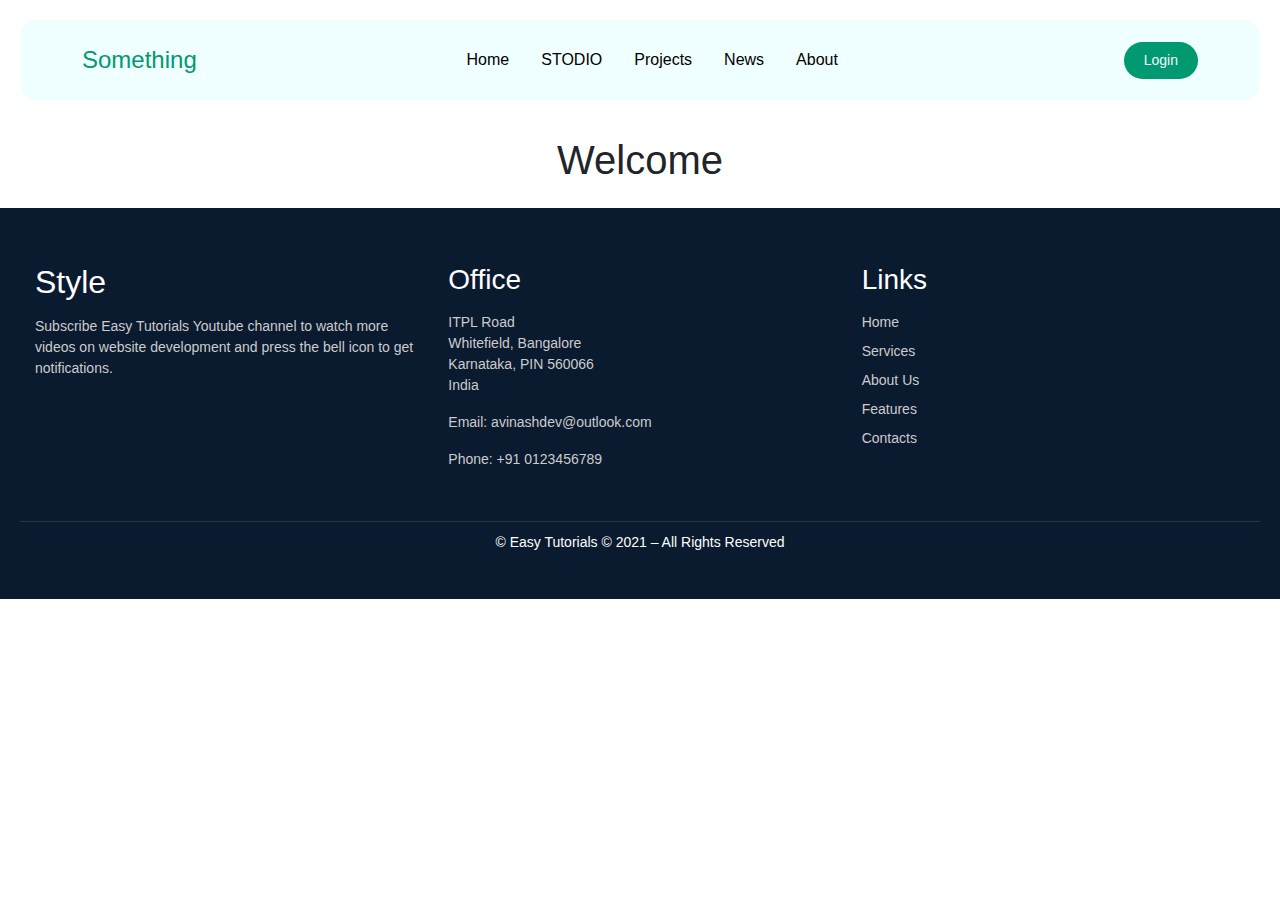
<file: index.html>
<!DOCTYPE html>
<html lang="en">

<head>
  <meta charset="UTF-8" />
  <meta name="viewport" content="width=device-width, initial-scale=1.0" />
  <title>index</title>

  <!-- Bootstrap CSS -->
  <link href="https://cdn.jsdelivr.net/npm/bootstrap@5.3.3/dist/css/bootstrap.min.css" rel="stylesheet" />
  
  <!-- Custom CSS -->
  <link rel="stylesheet" href="final.css" />

  <!-- Font Awesome (optional, but corrected) -->
  <link rel="stylesheet" href="https://cdnjs.cloudflare.com/ajax/libs/font-awesome/6.7.2/css/all.min.css" />


  <style>
     * {
      box-sizing: border-box;
      margin: 0;
      padding: 0;
    }

    html, body {
      height: 100%;
      font-family: Arial, sans-serif;
      display: flex;
      flex-direction: column;
    }

    .content-wrapper {
      flex: 1; /* Pushes the footer down */
      padding: 20px;
      background: #f0f0f0;
    }

    footer {
      background: #0a1a2f;
      color: #fff;
      padding: 40px 20px 20px;
    }

    .footer-container {
      display: flex;
      flex-wrap: wrap;
      justify-content: space-between;
    }

    .footer-section {
      flex: 1 1 220px;
      margin: 15px;
    }

    .footer-section h2, .footer-section h3 {
      margin-bottom: 15px;
    }

    .footer-section p, .footer-section a {
      color: #ccc;
      font-size: 14px;
      line-height: 1.5;
    }

    .footer-section ul {
      list-style: none;
      padding: 0;
    }

    .footer-section ul li a {
      text-decoration: none;
      display: block;
      margin-bottom: 8px;
    }

    .footer-section ul li a:hover {
      color: #fff;
    }

    .footer-section input[type="email"] {
      padding: 8px;
      width: 70%;
      border: none;
      border-radius: 3px;
      margin-top: 10px;
    }

    .footer-section button {
      padding: 8px 12px;
      background: #fff;
      color: #0a1a2f;
      border: none;
      cursor: pointer;
      margin-left: 5px;
    }

    .socials a {
      margin-right: 10px;
      text-decoration: none;
      color: #ccc;
      font-size: 18px;
    }

    .footer-bottom {
      text-align: center;
      padding: 10px 0;
      border-top: 1px solid #333;
      margin-top: 20px;
      font-size: 14px;
    }

    @media (max-width: 768px) {
      .footer-container {
        flex-direction: column;
        align-items: center;
      }

      .footer-section {
        text-align: center;
      }

      .footer-section input[type="email"],
      .footer-section button {
        width: 100%;
        margin-top: 10px;
      }

      .footer-section button {
        margin-left: 0;
      }
    }
  </style>
</head>

<body>

  <!-- Welcome message -->
  

  <!-- Navigation Bar -->
  <nav class="navbar navbar-expand-lg">
    <div class="container">
      <a class="navbar-brand me-auto" href="#">Something</a>

      <div class="offcanvas offcanvas-end" tabindex="-1" id="offcanvasNavbar" aria-labelledby="offcanvasNavbarLabel">
        <div class="offcanvas-header">
          <h5 class="offcanvas-title" id="offcanvasNavbarLabel">Menu</h5>
          <button type="button" class="btn-close" data-bs-dismiss="offcanvas" aria-label="Close"></button>
        </div>
        <div class="offcanvas-body">
          <ul class="navbar-nav justify-content-center flex-grow-1 pe-3">
            <li class="nav-item"><a class="nav-link mx-lg-2 active" href="about.html">Home</a></li>
            <li class="nav-item"><a class="nav-link mx-lg-2" href="STODIO.html">STODIO</a></li>
            <li class="nav-item"><a class="nav-link mx-lg-2" href="projects.html">Projects</a></li>
            <li class="nav-item"><a class="nav-link mx-lg-2" href="news.html">News</a></li>
            <li class="nav-item"><a class="nav-link mx-lg-2" href="about.html">About</a></li>
          </ul>
        </div>
      </div>
     

      <a href="login.html" class="login-button">Login</a>
      <button class="navbar-toggler pe-0" type="button" data-bs-toggle="offcanvas" data-bs-target="#offcanvasNavbar">
        <span class="navbar-toggler-icon"></span>
      </button>
    </div>
  </nav>
  <div class="top-message text-center py-3 animate-welcome">
  <h1>Welcome</h1>
</div>


  <!-- Main content can go here -->

  <!-- Footer -->
   <footer>
    <div class="footer-container">
      <div class="footer-section about">
        <h2>Style</h2>
        <p>Subscribe Easy Tutorials Youtube channel to watch more videos on website development and press the bell icon to get notifications.</p>
      </div>
      <div class="footer-section office">
        <h3>Office</h3>
        <p>ITPL Road<br>Whitefield, Bangalore<br>Karnataka, PIN 560066<br>India</p>
        <p>Email: avinashdev@outlook.com</p>
        <p>Phone: +91 0123456789</p>
      </div>
      <div class="footer-section links">
        <h3>Links</h3>
        <ul>
          <li><a href="#">Home</a></li>
          <li><a href="#">Services</a></li>
          <li><a href="#">About Us</a></li>
          <li><a href="#">Features</a></li>
          <li><a href="#">Contacts</a></li>
        </ul>
      </div>
     <!--  <div class="footer-section newsletter">
       <h3>Newsletter</h3>
        <form>
          <input type="email" placeholder="Enter your email id">
          <button type="submit">→</button>
        </form>
        <div class="socials">
          <a href="#">Fb</a>
          <a href="#">Tw</a>
          <a href="#">Wa</a>
          <a href="#">In</a>
        </div>-->
      </div>
    </div>

    <div class="footer-bottom">
      <p>&copy; Easy Tutorials © 2021 – All Rights Reserved</p>
    </div>
  </footer>

  <!-- Bootstrap JS -->
  <script src="https://cdn.jsdelivr.net/npm/bootstrap@5.3.3/dist/js/bootstrap.bundle.min.js"></script>

</body>

</html>
</file>
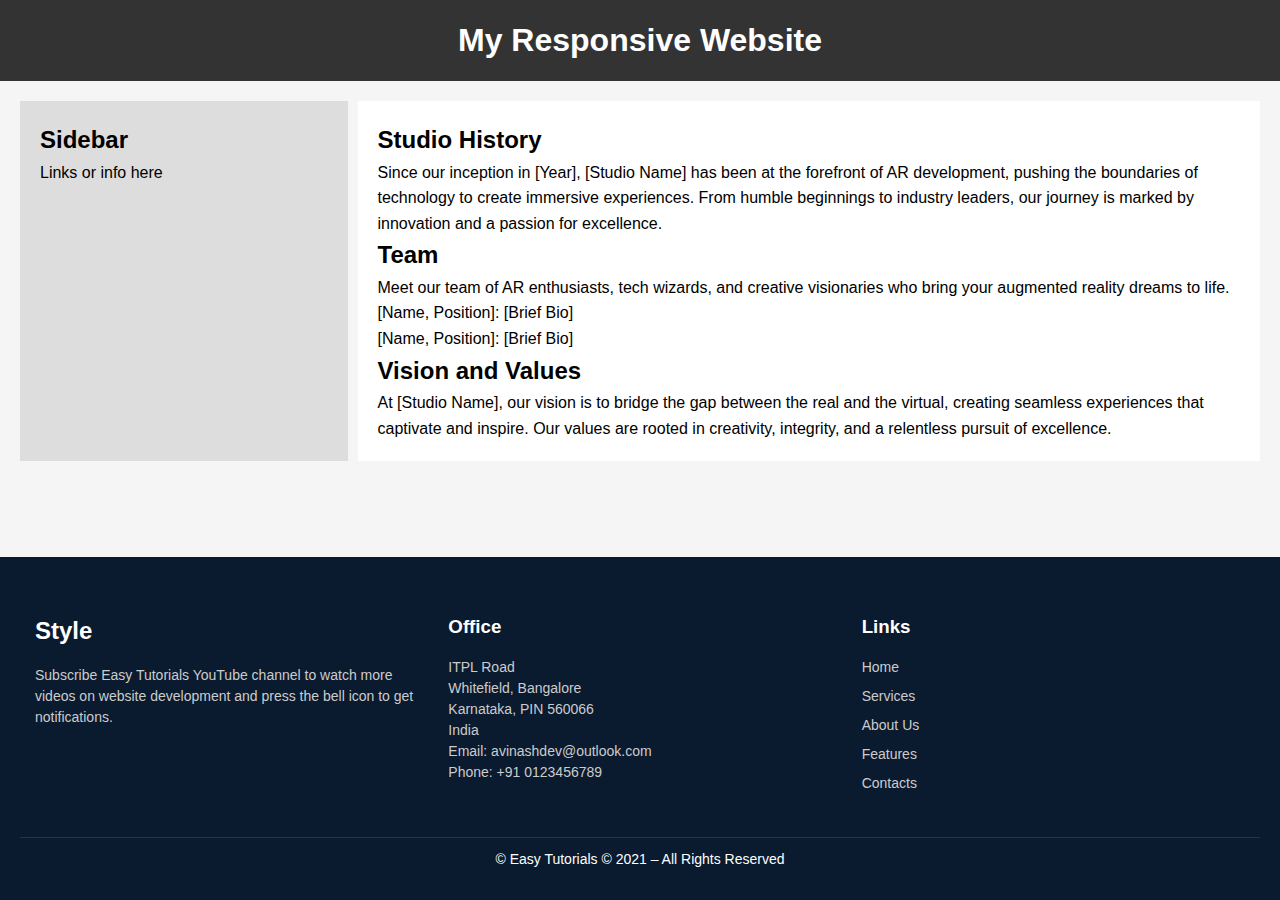
<file: about.html>
<!DOCTYPE html>
<html lang="en">
<head>
  <meta charset="UTF-8" />
  <meta name="viewport" content="width=device-width, initial-scale=1.0" />
  <title>Responsive Website</title>
  <style>
    * {
      box-sizing: border-box;
      margin: 0;
      padding: 0;
    }

    html, body {
      height: 100%;
    }

    body {
      font-family: Arial, sans-serif;
      line-height: 1.6;
      background-color: #f5f5f5;
      display: flex;
      flex-direction: column;
      min-height: 100vh;
    }

    header {
      background-color: #333;
      color: #fff;
      padding: 15px;
      text-align: center;
    }

    nav {
      display: flex;
      justify-content: center;
      background-color: #444;
      flex-wrap: wrap;
    }

    nav a {
      color: white;
      padding: 14px 20px;
      text-decoration: none;
      text-align: center;
    }

    nav a:hover {
      background-color: #555;
    }

    main.content-wrapper {
      flex: 1;
      padding: 20px;
    }

    .container {
      display: flex;
      flex-wrap: wrap;
      gap: 10px;
    }

    .sidebar {
      flex: 1;
      min-width: 200px;
      background: #ddd;
      padding: 20px;
    }

    .main-content {
      flex: 3;
      min-width: 300px;
      background: #fff;
      padding: 20px;
    }

    footer {
      background: #0a1a2f;
      color: #fff;
      padding: 40px 20px 20px;
    }

    .footer-container {
      display: flex;
      flex-wrap: wrap;
      justify-content: space-between;
    }

    .footer-section {
      flex: 1 1 220px;
      margin: 15px;
    }

    .footer-section h2, .footer-section h3 {
      margin-bottom: 15px;
    }

    .footer-section p, .footer-section a {
      color: #ccc;
      font-size: 14px;
      line-height: 1.5;
    }

    .footer-section ul {
      list-style: none;
      padding: 0;
    }

    .footer-section ul li a {
      text-decoration: none;
      display: block;
      margin-bottom: 8px;
      color: #ccc;
    }

    .footer-section ul li a:hover {
      color: #fff;
    }

    .footer-section input[type="email"] {
      padding: 8px;
      width: 70%;
      border: none;
      border-radius: 3px;
      margin-top: 10px;
    }

    .footer-section button {
      padding: 8px 12px;
      background: #fff;
      color: #0a1a2f;
      border: none;
      cursor: pointer;
      margin-left: 5px;
    }

    .socials a {
      margin-right: 10px;
      text-decoration: none;
      color: #ccc;
      font-size: 18px;
    }

    .footer-bottom {
      text-align: center;
      padding: 10px 0;
      border-top: 1px solid #333;
      margin-top: 20px;
      font-size: 14px;
    }

    @media (max-width: 768px) {
      .container {
        flex-direction: column;
      }

      .main-content {
        margin-left: 0;
        margin-top: 10px;
      }

      .footer-container {
        flex-direction: column;
        align-items: center;
      }

      .footer-section {
        text-align: center;
      }

      .footer-section input[type="email"],
      .footer-section button {
        width: 100%;
        margin-top: 10px;
      }

      .footer-section button {
        margin-left: 0;
      }
    }
  </style>
</head>
<body>

  <header>
    <h1>My Responsive Website</h1>
  </header>

  

  <main class="content-wrapper">
    <div class="container">
      <div class="sidebar">
        <h2>Sidebar</h2>
        <p>Links or info here</p>
      </div>
      <div class="main-content">
        <h2>Studio History</h2>
        <p>Since our inception in [Year], [Studio Name] has been at the forefront of AR development, pushing the boundaries of technology to create immersive experiences. From humble beginnings to industry leaders, our journey is marked by innovation and a passion for excellence.</p>

        <h2>Team</h2>
        <p>Meet our team of AR enthusiasts, tech wizards, and creative visionaries who bring your augmented reality dreams to life.</p>
        <p>[Name, Position]: [Brief Bio]</p>
        <p>[Name, Position]: [Brief Bio]</p>

        <h2>Vision and Values</h2>
        <p>At [Studio Name], our vision is to bridge the gap between the real and the virtual, creating seamless experiences that captivate and inspire. Our values are rooted in creativity, integrity, and a relentless pursuit of excellence.</p>
      </div>
    </div>
  </main>

  <footer>
    <div class="footer-container">
      <div class="footer-section about">
        <h2>Style</h2>
        <p>Subscribe Easy Tutorials YouTube channel to watch more videos on website development and press the bell icon to get notifications.</p>
      </div>
      <div class="footer-section office">
        <h3>Office</h3>
        <p>ITPL Road<br>Whitefield, Bangalore<br>Karnataka, PIN 560066<br>India</p>
        <p>Email: avinashdev@outlook.com</p>
        <p>Phone: +91 0123456789</p>
      </div>
      <div class="footer-section links">
        <h3>Links</h3>
        <ul>
          <li><a href="#">Home</a></li>
          <li><a href="#">Services</a></li>
          <li><a href="#">About Us</a></li>
          <li><a href="#">Features</a></li>
          <li><a href="#">Contacts</a></li>
        </ul>
      </div>
    </div>
    <div class="footer-bottom">
      <p>&copy; Easy Tutorials © 2021 – All Rights Reserved</p>
    </div>
  </footer>

</body>
</html>
</file>
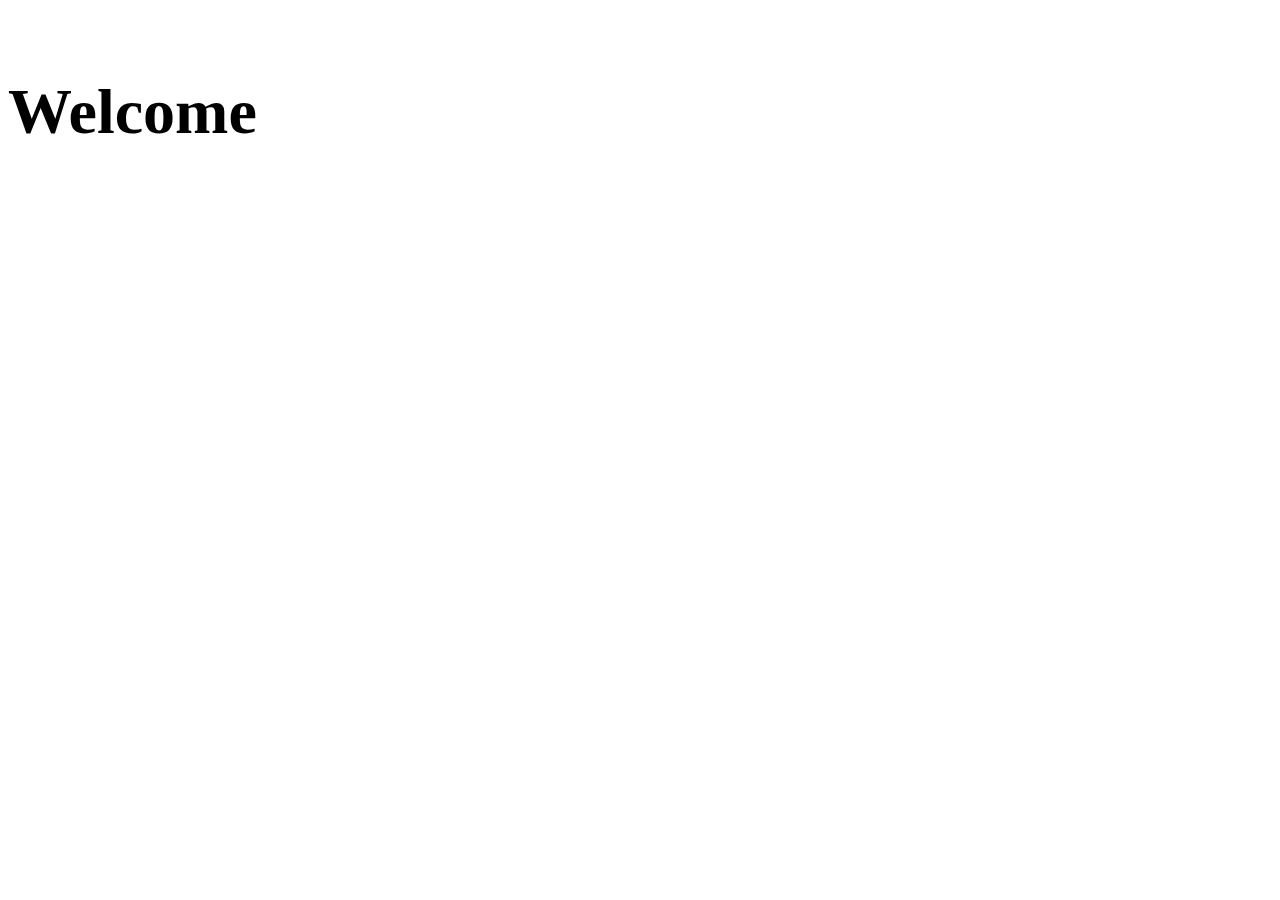
<file: bonus.html>
<!DOCTYPE html>
<html>
<head>
  <style>
    @keyframes fadeSlideDown {
      0% {
        opacity: 0;
        transform: translateY(-30px);
      }
      100% {
        opacity: 1;
        transform: translateY(0);
      }
    }

  /* Welcome message — no background color */
.top-message {
  color: black;       /* or any color you want */
  font-size: 2rem;
  padding: 1rem 0;
  margin-top: 1rem;
}

/* Animation keyframes */
@keyframes fadeSlideDown {
  0% {
    opacity: 0;
    transform: translateY(-30px);
  }
  100% {
    opacity: 1;
    transform: translateY(0);
  }
}

/* Apply animation */
.animate-welcome {
  animation: fadeSlideDown 1.2s ease-out forwards;
}
  </style>
</head>
<body>
 <div class="top-message animate-welcome text-center py-3">
  <h1>Welcome</h1>
</div>

</body>
</html>
</file>
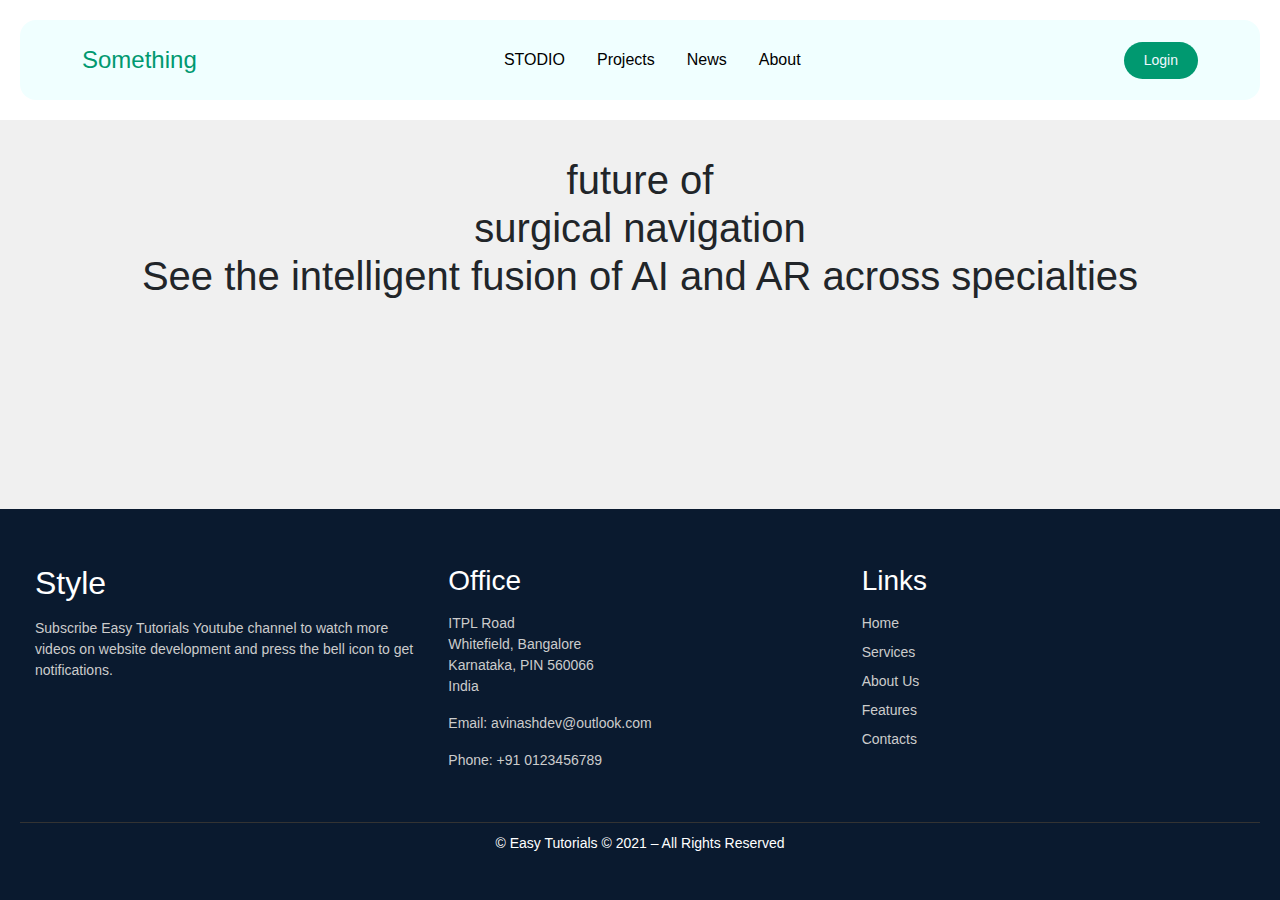
<file: final.html>
<!DOCTYPE html>
<html lang="en">

<head>
  <meta charset="UTF-8" />
  <meta name="viewport" content="width=device-width, initial-scale=1.0" />
  <title> final</title>

  <!-- Bootstrap CSS -->
  <link href="https://cdn.jsdelivr.net/npm/bootstrap@5.3.3/dist/css/bootstrap.min.css" rel="stylesheet" />

  <!-- Custom CSS -->
  <link rel="stylesheet" href="final.css" />

  <!-- Font Awesome -->
  <link rel="stylesheet" href="https://cdnjs.cloudflare.com/ajax/libs/font-awesome/6.7.2/css/all.min.css" />

  <style>
    * {
      box-sizing: border-box;
      margin: 0;
      padding: 0;
    }

    html, body {
      height: 100%;
      font-family: Arial, sans-serif;
      display: flex;
      flex-direction: column;
    }

    main.content-wrapper {
      flex: 1;
      padding: 20px;
      background: #f0f0f0;
    }

    footer {
      background: #0a1a2f;
      color: #fff;
      padding: 40px 20px 20px;
    }

    .footer-container {
      display: flex;
      flex-wrap: wrap;
      justify-content: space-between;
    }

    .footer-section {
      flex: 1 1 220px;
      margin: 15px;
    }

    .footer-section h2, .footer-section h3 {
      margin-bottom: 15px;
    }

    .footer-section p, .footer-section a {
      color: #ccc;
      font-size: 14px;
      line-height: 1.5;
    }

    .footer-section ul {
      list-style: none;
      padding: 0;
    }

    .footer-section ul li a {
      text-decoration: none;
      display: block;
      margin-bottom: 8px;
    }

    .footer-section ul li a:hover {
      color: #fff;
    }

    .footer-section input[type="email"] {
      padding: 8px;
      width: 70%;
      border: none;
      border-radius: 3px;
      margin-top: 10px;
    }

    .footer-section button {
      padding: 8px 12px;
      background: #fff;
      color: #0a1a2f;
      border: none;
      cursor: pointer;
      margin-left: 5px;
    }

    .socials a {
      margin-right: 10px;
      text-decoration: none;
      color: #ccc;
      font-size: 18px;
    }

    .footer-bottom {
      text-align: center;
      padding: 10px 0;
      border-top: 1px solid #333;
      margin-top: 20px;
      font-size: 14px;
    }

    @media (max-width: 768px) {
      .footer-container {
        flex-direction: column;
        align-items: center;
      }

      .footer-section {
        text-align: center;
      }

      .footer-section input[type="email"],
      .footer-section button {
        width: 100%;
        margin-top: 10px;
      }

      .footer-section button {
        margin-left: 0;
      }
    }
  </style>
</head>

<body>

  <!-- Navigation Bar -->
  <nav class="navbar navbar-expand-lg">
    <div class="container">
      <a class="navbar-brand me-auto" href="#">Something</a>

      <div class="offcanvas offcanvas-end" tabindex="-1" id="offcanvasNavbar" aria-labelledby="offcanvasNavbarLabel">
        <div class="offcanvas-header">
          <h5 class="offcanvas-title" id="offcanvasNavbarLabel">Menu</h5>
          <button type="button" class="btn-close" data-bs-dismiss="offcanvas" aria-label="Close"></button>
        </div>
        <div class="offcanvas-body">
          <ul class="navbar-nav justify-content-center flex-grow-1 pe-3">
           <!-- <li class="nav-item"><a class="nav-link mx-lg-2 active" href="about.html">Home</a></li>-->
            <li class="nav-item"><a class="nav-link mx-lg-2" href="STODIO.html">STODIO</a></li>
            <li class="nav-item"><a class="nav-link mx-lg-2" href="projects.html">Projects</a></li>
            <li class="nav-item"><a class="nav-link mx-lg-2" href="projects.html">News</a></li>
            <li class="nav-item"><a class="nav-link mx-lg-2" href="about.html">About</a></li>
          </ul>
        </div>
      </div>

      <a href="login.html" class="login-button">Login</a>
      <button class="navbar-toggler pe-0" type="button" data-bs-toggle="offcanvas" data-bs-target="#offcanvasNavbar">
        <span class="navbar-toggler-icon"></span>
      </button>
    </div>
  </nav>

  <!-- Main Content -->
  <main class="content-wrapper">
    <div class="top-message text-center py-3 animate-welcome">
    
            
     <h1>                future of<br> 
                      surgical navigation<br>
          See the intelligent fusion of AI and AR across specialties</h1>
    </div>
  
    <!-- Add your page content here -->
  </main>
   
  <!-- Footer -->
  <footer>
    <div class="footer-container">
      <div class="footer-section about">
        <h2>Style</h2>
        <p>Subscribe Easy Tutorials Youtube channel to watch more videos on website development and press the bell icon to get notifications.</p>
      </div>
      <div class="footer-section office">
        <h3>Office</h3>
        <p>ITPL Road<br>Whitefield, Bangalore<br>Karnataka, PIN 560066<br>India</p>
        <p>Email: avinashdev@outlook.com</p>
        <p>Phone: +91 0123456789</p>
      </div>
      <div class="footer-section links">
        <h3>Links</h3>
        <ul>
          <li><a href="#">Home</a></li>
          <li><a href="#">Services</a></li>
          <li><a href="#">About Us</a></li>
          <li><a href="#">Features</a></li>
          <li><a href="#">Contacts</a></li>
        </ul>
      </div>
    </div>

    <div class="footer-bottom">
      <p>&copy; Easy Tutorials © 2021 – All Rights Reserved</p>
    </div>
  </footer>

  <!-- Bootstrap JS -->
  <script src="https://cdn.jsdelivr.net/npm/bootstrap@5.3.3/dist/js/bootstrap.bundle.min.js"></script>

</body>
</html>
</file>
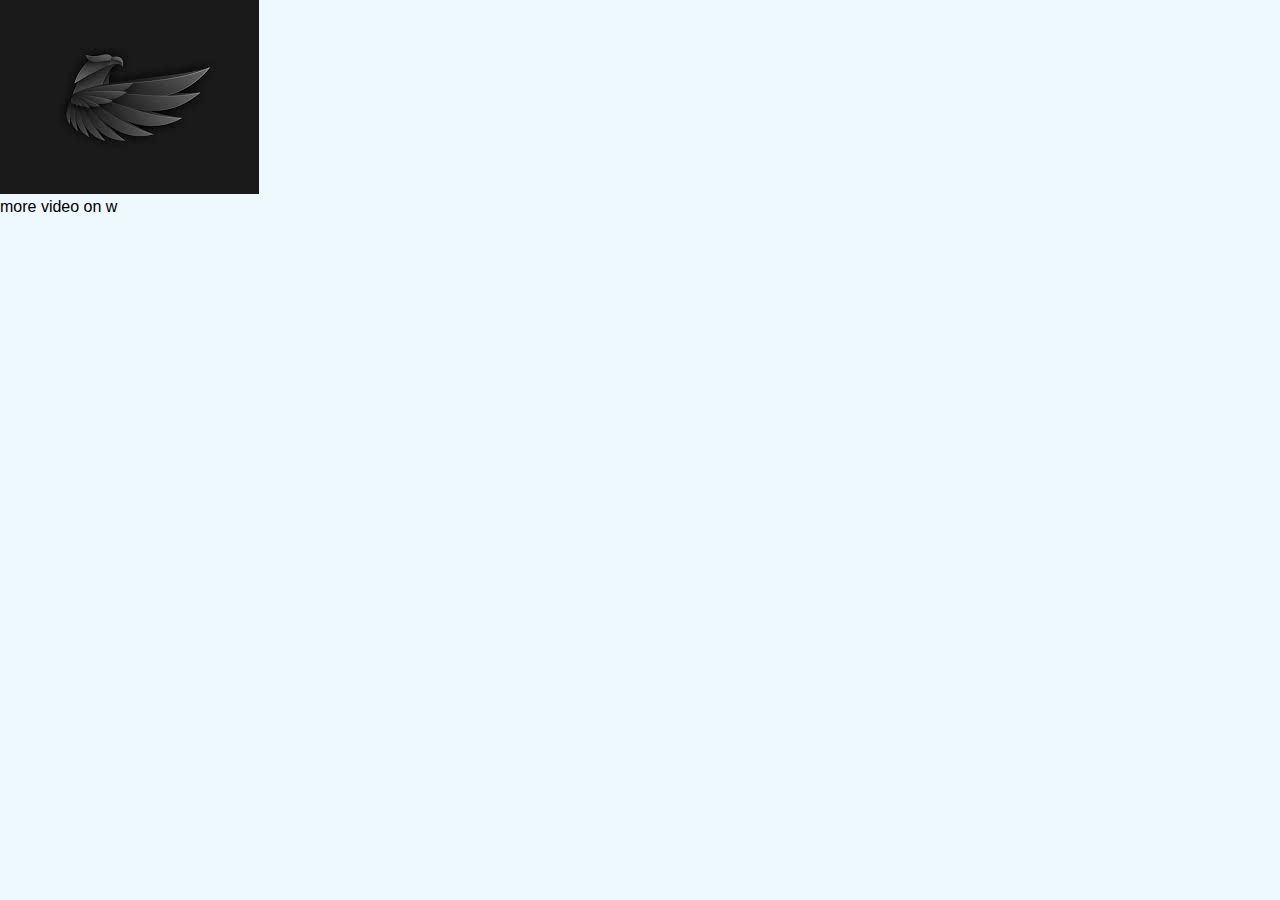
<file: footer.html>
<!DOCTYPE html>
<html lang="en">
<head>
    <meta charset="UTF-8">
    <meta name="viewport" content="width=device-width, initial-scale=1.0">
    <title>footer animation</title>
    <link rel="stylesheet" href="footer.css">
</head>
<body>
    <footer>
        <div class="row">
            <div class="col">
                <img src="download.jpeg" class="pexels">
                <p> more video on w</p>

            </div>
            <div class="col"></div>
            <div class="col"></div>
            <div class="col"></div>

        </div>






    </footer>
</body>
</html>
</file>
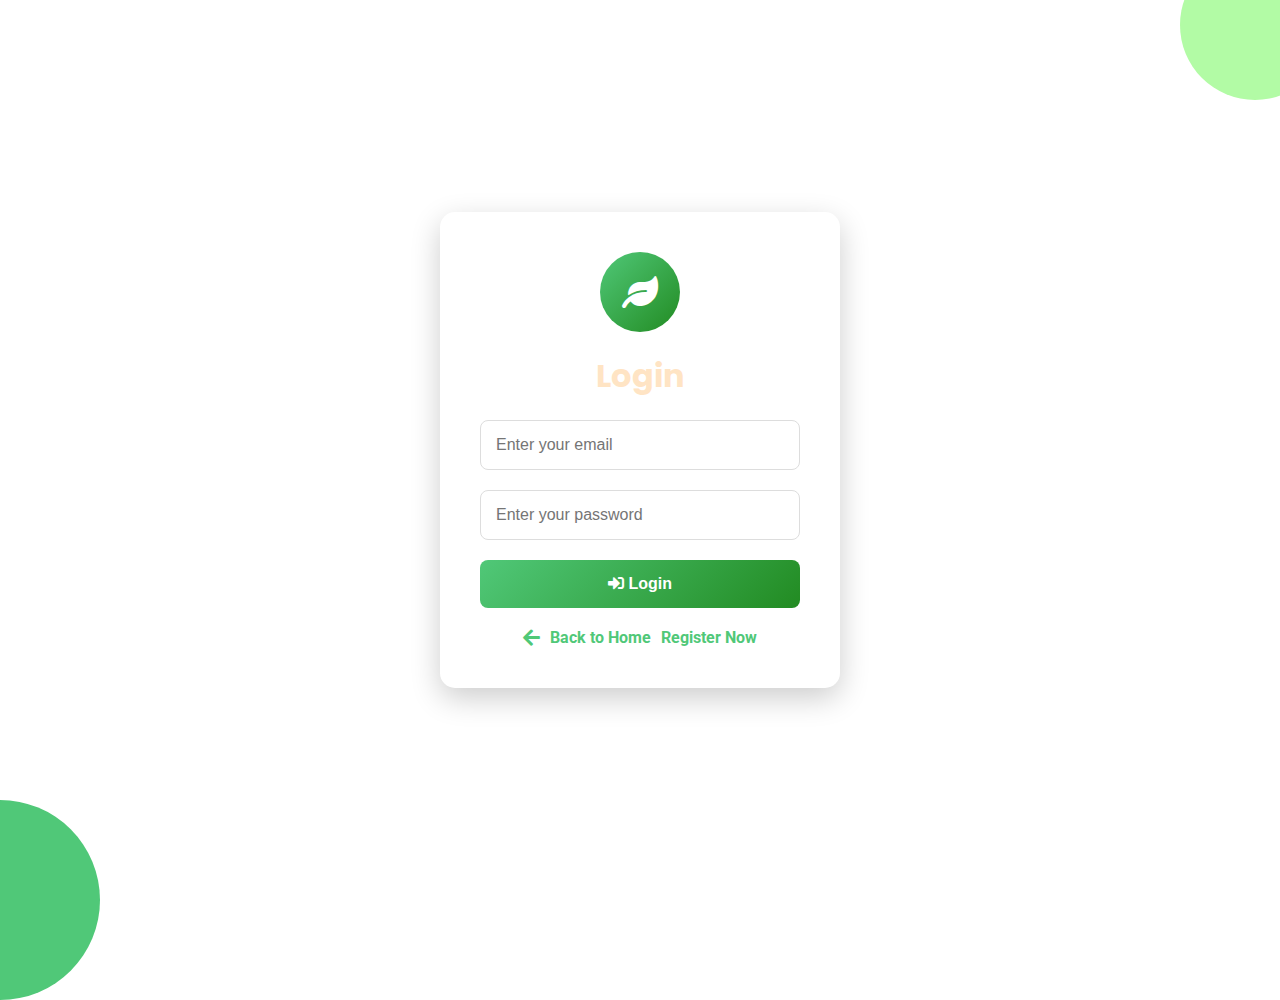
<file: login.html>
<!DOCTYPE html>
<html lang="en">
<head>
  <meta charset="UTF-8" />
  <meta name="viewport" content="width=device-width, initial-scale=1.0"/>
  <title>Login - 3 R's</title>
  <!-- Google Fonts -->
  <link href="https://fonts.googleapis.com/css2?family=Poppins:wght@500;600&family=Roboto:wght@400;500&display=swap" rel="stylesheet">
  <!-- Font Awesome -->
  <link rel="stylesheet" href="https://cdnjs.cloudflare.com/ajax/libs/font-awesome/5.15.4/css/all.min.css">
  <style>
    * { margin: 0; padding: 0; box-sizing: border-box; }
    body {
      font-family: 'Roboto', sans-serif;
      background: white;
      color: #333;
      display: flex;
      justify-content: center;
      align-items: center;
      height: 100vh;
      overflow: hidden;
    }
    .login-container {
      background: white;
      padding: 40px;
      border-radius: 15px;
      box-shadow: 0 10px 30px rgba(0, 0, 0, 0.2);
      width: 400px;
      text-align: center;
      position: relative;
    }
    .login-container .icon-container {
      background: linear-gradient(135deg, #50c878, #228b22);
      width: 80px;
      height: 80px;
      border-radius: 50%;
      display: flex;
      justify-content: center;
      align-items: center;
      margin: 0 auto -40px;
      z-index: 1;
      position: relative;
    }
    .login-container .icon-container i {
      font-size: 2rem;
      color: white;
    }
    .login-container h1 {
      font-family: 'Poppins', sans-serif;
      font-size: 2rem;
      color: bisque;
      margin: 60px 0 20px;
    }
    .login-container form {
      display: flex;
      flex-direction: column;
      gap: 20px;
    }
    .login-container form input {
      padding: 15px;
      font-size: 1rem;
      border: 1px solid #ddd;
      border-radius: 8px;
      outline: none;
      transition: border 0.3s ease, box-shadow 0.3s ease;
    }
    .login-container form input:focus {
      border-color: #50c878;
      box-shadow: 0 0 8px rgba(80, 200, 120, 0.5);
    }
    .login-container form button {
      padding: 15px;
      font-size: 1rem;
      font-weight: bold;
      color: white;
      background: linear-gradient(135deg, #50c878, #228b22);
      border: none;
      border-radius: 8px;
      cursor: pointer;
      transition: background 0.3s ease;
    }
    .login-container form button:hover {
      background: linear-gradient(135deg, #228b22, #50c878);
    }
    .back-home {
      margin-top: 20px;
      display: flex;
      align-items: center;
      justify-content: center;
      gap: 10px;
      font-size: 1rem;
      color: #50c878;
      font-weight: bold;
    }
    .back-home a {
      text-decoration: none;
      color: #50c878;
      transition: color 0.3s ease;
    }
    .back-home a:hover {
      color: #228b22;
    }
    .back-home i {
      font-size: 1.2rem;
    }
    .circle {
      position: absolute;
      border-radius: 50%;
      z-index: 0;
    }
    .circle.one {
      width: 150px;
      height: 150px;
      background: #b2fba5;
      top: -50px;
      right: -50px;
    }
    .circle.two {
      width: 200px;
      height: 200px;
      background: #50c878;
      bottom: -100px;
      left: -100px;
    }
    @media (max-width: 480px) {
      .login-container {
        width: 90%;
        padding: 20px;
      }
      .login-container h1 {
        font-size: 1.8rem;
      }
      .icon-container {
        width: 60px;
        height: 60px;
      }
      .icon-container i {
        font-size: 1.5rem;
      }
    }
  </style>
</head>
<body>

  <div class="circle one"></div>
  <div class="circle two"></div>

  <div class="login-container">
    <div class="icon-container">
      <i class="fas fa-leaf"></i>
    </div>
    <h1>Login</h1>
    <form id="loginForm">
      <input type="email" id="loginEmail" placeholder="Enter your email" required>
      <input type="password" id="loginPassword" placeholder="Enter your password" required>
      <button type="submit"><i class="fas fa-sign-in-alt"></i> Login</button>
    </form>
    <div class="back-home">
      <i class="fas fa-arrow-left"></i>
      <a href="final.html">Back to Home</a>
      <a href="Register.html">Register Now</a>
    </div>
  </div>

  <script>
    document.getElementById('loginForm').addEventListener('submit', function(e) {
      e.preventDefault();

      const email = document.getElementById('loginEmail').value;
      const password = document.getElementById('loginPassword').value;

      // Get stored userData object from localStorage
      const storedData = localStorage.getItem('userData');
      const userData = storedData ? JSON.parse(storedData) : null;

      // Validate credentials
      if (userData && email === userData.email && password === userData.password) {
        alert('Login successful!');

        // Save logged in user info
        localStorage.setItem('loggedUser', JSON.stringify(userData));

        // Redirect to testing page
        window.location.href = 'testing.html';
      } else {
        alert('Invalid credentials, please try again.');
      }
    });
  </script>

</body>
</html>
</file>
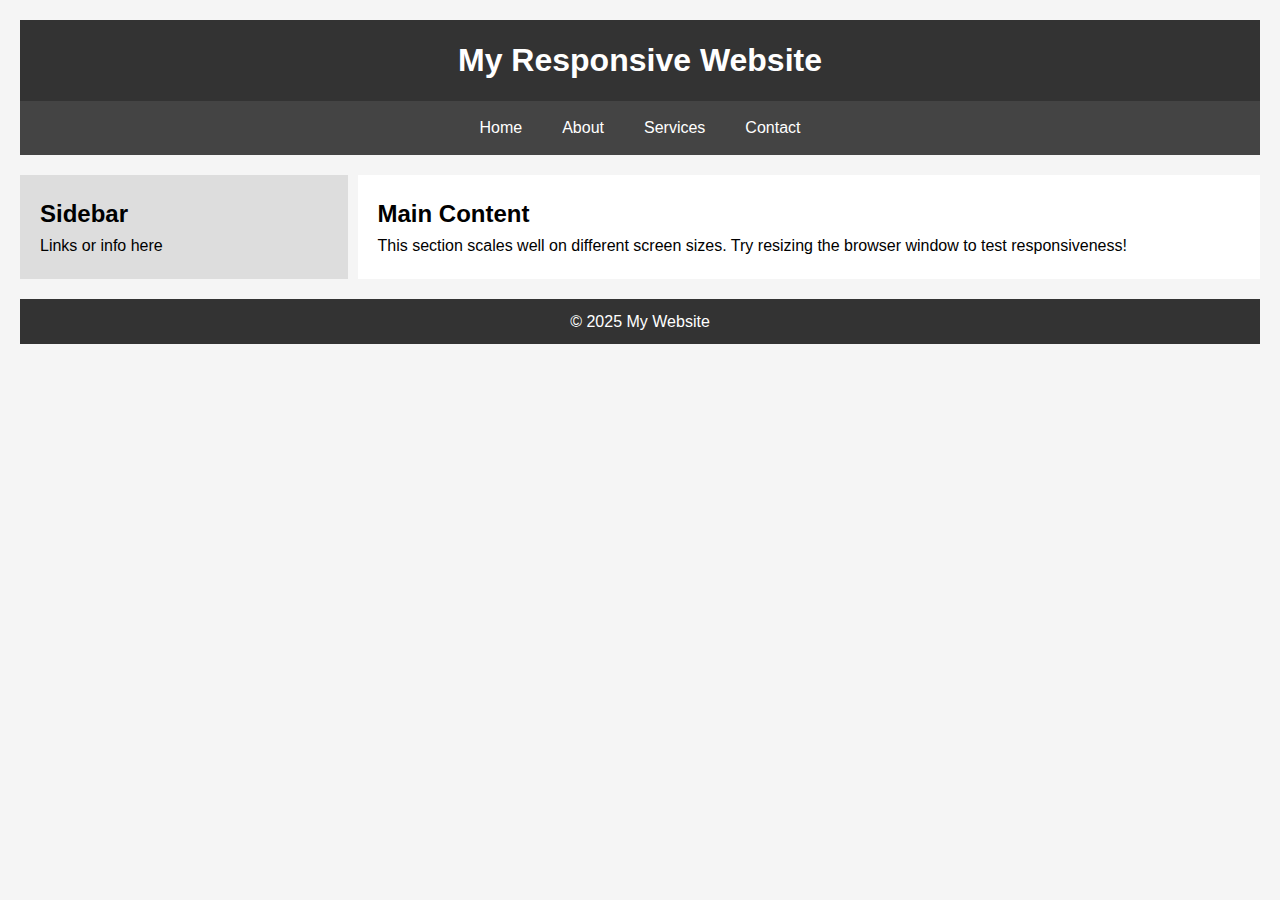
<file: news.html>
<!DOCTYPE html>
<html lang="en">
<head>
  <meta charset="UTF-8" />
  <meta name="viewport" content="width=device-width, initial-scale=1.0" />
  <title>Responsive Website</title>
  <style>
    * {
      box-sizing: border-box;
      margin: 0;
      padding: 0;
    }

    body {
      font-family: Arial, sans-serif;
      line-height: 1.6;
      background-color: #f5f5f5;
      padding: 20px;
    }

    header {
      background-color: #333;
      color: #fff;
      padding: 15px;
      text-align: center;
    }

    nav {
      display: flex;
      justify-content: center;
      background-color: #444;
      flex-wrap: wrap;
    }

    nav a {
      color: white;
      padding: 14px 20px;
      text-decoration: none;
      text-align: center;
    }

    nav a:hover {
      background-color: #555;
    }

    .container {
      display: flex;
      flex-wrap: wrap;
      margin-top: 20px;
    }

    .sidebar {
      flex: 1;
      min-width: 200px;
      background: #ddd;
      padding: 20px;
    }

    .main-content {
      flex: 3;
      min-width: 300px;
      background: #fff;
      padding: 20px;
      margin-left: 10px;
    }

    footer {
      text-align: center;
      padding: 10px;
      background-color: #333;
      color: white;
      margin-top: 20px;
    }

    /* Responsive styles */
    @media (max-width: 768px) {
      .container {
        flex-direction: column;
      }

      .main-content {
        margin-left: 0;
        margin-top: 10px;
      }
    }
  </style>
</head>
<body>

  <header>
    <h1>My Responsive Website</h1>
  </header>

  <nav>
    <a href="#">Home</a>
    <a href="#">About</a>
    <a href="#">Services</a>
    <a href="#">Contact</a>
  </nav>

  <div class="container">
    <div class="sidebar">
      <h2>Sidebar</h2>
      <p>Links or info here</p>
    </div>
    <div class="main-content">
      <h2>Main Content</h2>
      <p>This section scales well on different screen sizes. Try resizing the browser window to test responsiveness!</p>
    </div>
  </div>

  <footer>
    <p>&copy; 2025 My Website</p>
  </footer>

</body>
</html>
</file>
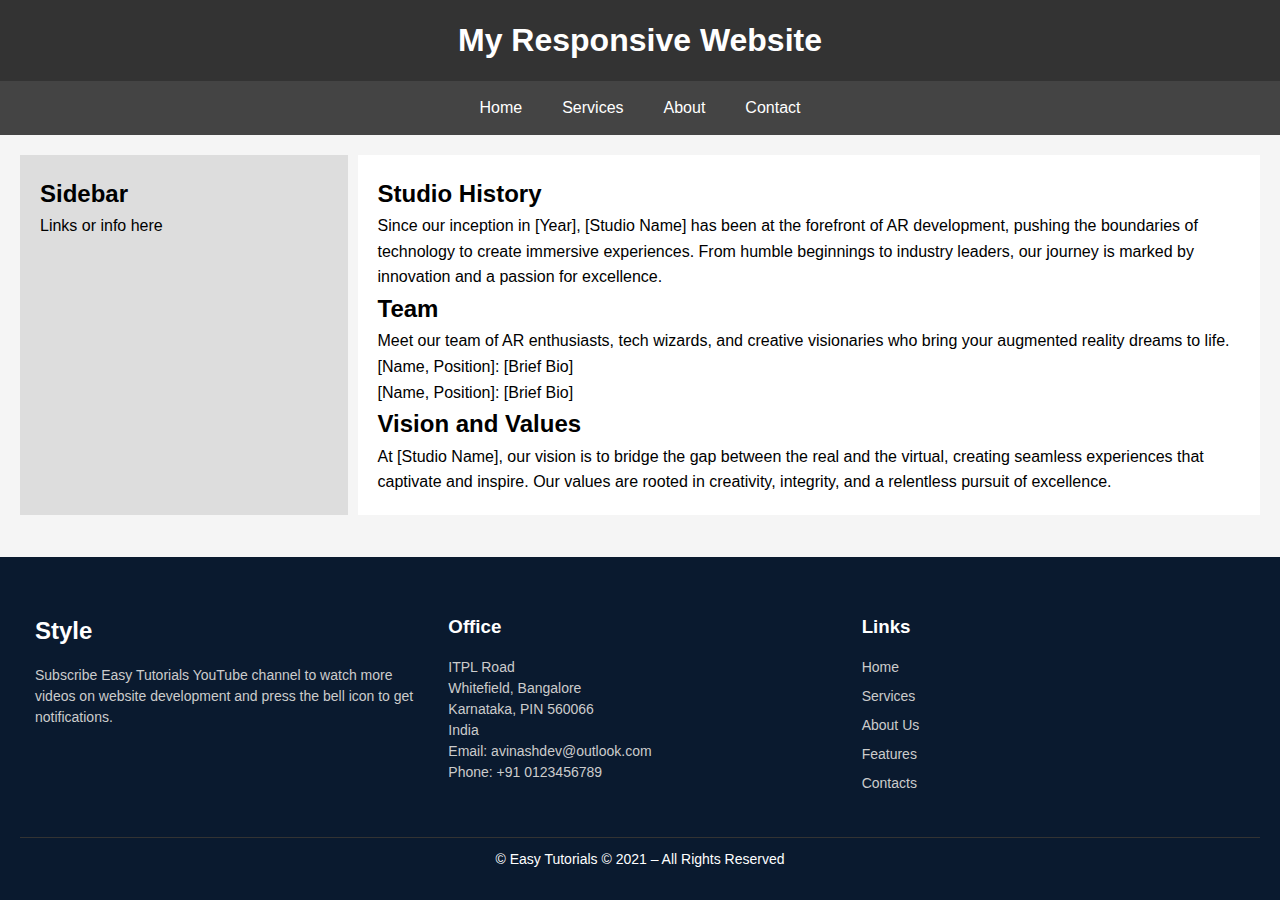
<file: projects.html>
<!DOCTYPE html>
<html lang="en">
<head>
  <meta charset="UTF-8" />
  <meta name="viewport" content="width=device-width, initial-scale=1.0" />
  <title>Responsive Website</title>
  <style>
    * {
      box-sizing: border-box;
      margin: 0;
      padding: 0;
    }

    html, body {
      height: 100%;
    }

    body {
      font-family: Arial, sans-serif;
      line-height: 1.6;
      background-color: #f5f5f5;
      display: flex;
      flex-direction: column;
      min-height: 100vh;
    }

    header {
      background-color: #333;
      color: #fff;
      padding: 15px;
      text-align: center;
    }

    nav {
      display: flex;
      justify-content: center;
      background-color: #444;
      flex-wrap: wrap;
    }

    nav a {
      color: white;
      padding: 14px 20px;
      text-decoration: none;
      text-align: center;
    }

    nav a:hover {
      background-color: #555;
    }

    main.content-wrapper {
      flex: 1;
      padding: 20px;
    }

    .container {
      display: flex;
      flex-wrap: wrap;
      gap: 10px;
    }

    .sidebar {
      flex: 1;
      min-width: 200px;
      background: #ddd;
      padding: 20px;
    }

    .main-content {
      flex: 3;
      min-width: 300px;
      background: #fff;
      padding: 20px;
    }

    footer {
      background: #0a1a2f;
      color: #fff;
      padding: 40px 20px 20px;
    }

    .footer-container {
      display: flex;
      flex-wrap: wrap;
      justify-content: space-between;
    }

    .footer-section {
      flex: 1 1 220px;
      margin: 15px;
    }

    .footer-section h2, .footer-section h3 {
      margin-bottom: 15px;
    }

    .footer-section p, .footer-section a {
      color: #ccc;
      font-size: 14px;
      line-height: 1.5;
    }

    .footer-section ul {
      list-style: none;
      padding: 0;
    }

    .footer-section ul li a {
      text-decoration: none;
      display: block;
      margin-bottom: 8px;
      color: #ccc;
    }

    .footer-section ul li a:hover {
      color: #fff;
    }

    .footer-section input[type="email"] {
      padding: 8px;
      width: 70%;
      border: none;
      border-radius: 3px;
      margin-top: 10px;
    }

    .footer-section button {
      padding: 8px 12px;
      background: #fff;
      color: #0a1a2f;
      border: none;
      cursor: pointer;
      margin-left: 5px;
    }

    .socials a {
      margin-right: 10px;
      text-decoration: none;
      color: #ccc;
      font-size: 18px;
    }

    .footer-bottom {
      text-align: center;
      padding: 10px 0;
      border-top: 1px solid #333;
      margin-top: 20px;
      font-size: 14px;
    }

    @media (max-width: 768px) {
      .container {
        flex-direction: column;
      }

      .main-content {
        margin-left: 0;
        margin-top: 10px;
      }

      .footer-container {
        flex-direction: column;
        align-items: center;
      }

      .footer-section {
        text-align: center;
      }

      .footer-section input[type="email"],
      .footer-section button {
        width: 100%;
        margin-top: 10px;
      }

      .footer-section button {
        margin-left: 0;
      }
    }
  </style>
</head>
<body>

  <header>
    <h1>My Responsive Website</h1>
  </header>

  <nav>
    <a href="#">Home</a>
    <a href="#">Services</a>
    <a href="#">About</a>
    <a href="#">Contact</a>
  </nav>

  <main class="content-wrapper">
    <div class="container">
      <div class="sidebar">
        <h2>Sidebar</h2>
        <p>Links or info here</p>
      </div>
      <div class="main-content">
        <h2>Studio History</h2>
        <p>Since our inception in [Year], [Studio Name] has been at the forefront of AR development, pushing the boundaries of technology to create immersive experiences. From humble beginnings to industry leaders, our journey is marked by innovation and a passion for excellence.</p>

        <h2>Team</h2>
        <p>Meet our team of AR enthusiasts, tech wizards, and creative visionaries who bring your augmented reality dreams to life.</p>
        <p>[Name, Position]: [Brief Bio]</p>
        <p>[Name, Position]: [Brief Bio]</p>

        <h2>Vision and Values</h2>
        <p>At [Studio Name], our vision is to bridge the gap between the real and the virtual, creating seamless experiences that captivate and inspire. Our values are rooted in creativity, integrity, and a relentless pursuit of excellence.</p>
      </div>
    </div>
  </main>

  <footer>
    <div class="footer-container">
      <div class="footer-section about">
        <h2>Style</h2>
        <p>Subscribe Easy Tutorials YouTube channel to watch more videos on website development and press the bell icon to get notifications.</p>
      </div>
      <div class="footer-section office">
        <h3>Office</h3>
        <p>ITPL Road<br>Whitefield, Bangalore<br>Karnataka, PIN 560066<br>India</p>
        <p>Email: avinashdev@outlook.com</p>
        <p>Phone: +91 0123456789</p>
      </div>
      <div class="footer-section links">
        <h3>Links</h3>
        <ul>
          <li><a href="#">Home</a></li>
          <li><a href="#">Services</a></li>
          <li><a href="#">About Us</a></li>
          <li><a href="#">Features</a></li>
          <li><a href="#">Contacts</a></li>
        </ul>
      </div>
    </div>
    <div class="footer-bottom">
      <p>&copy; Easy Tutorials © 2021 – All Rights Reserved</p>
    </div>
  </footer>

</body>
</html>
</file>
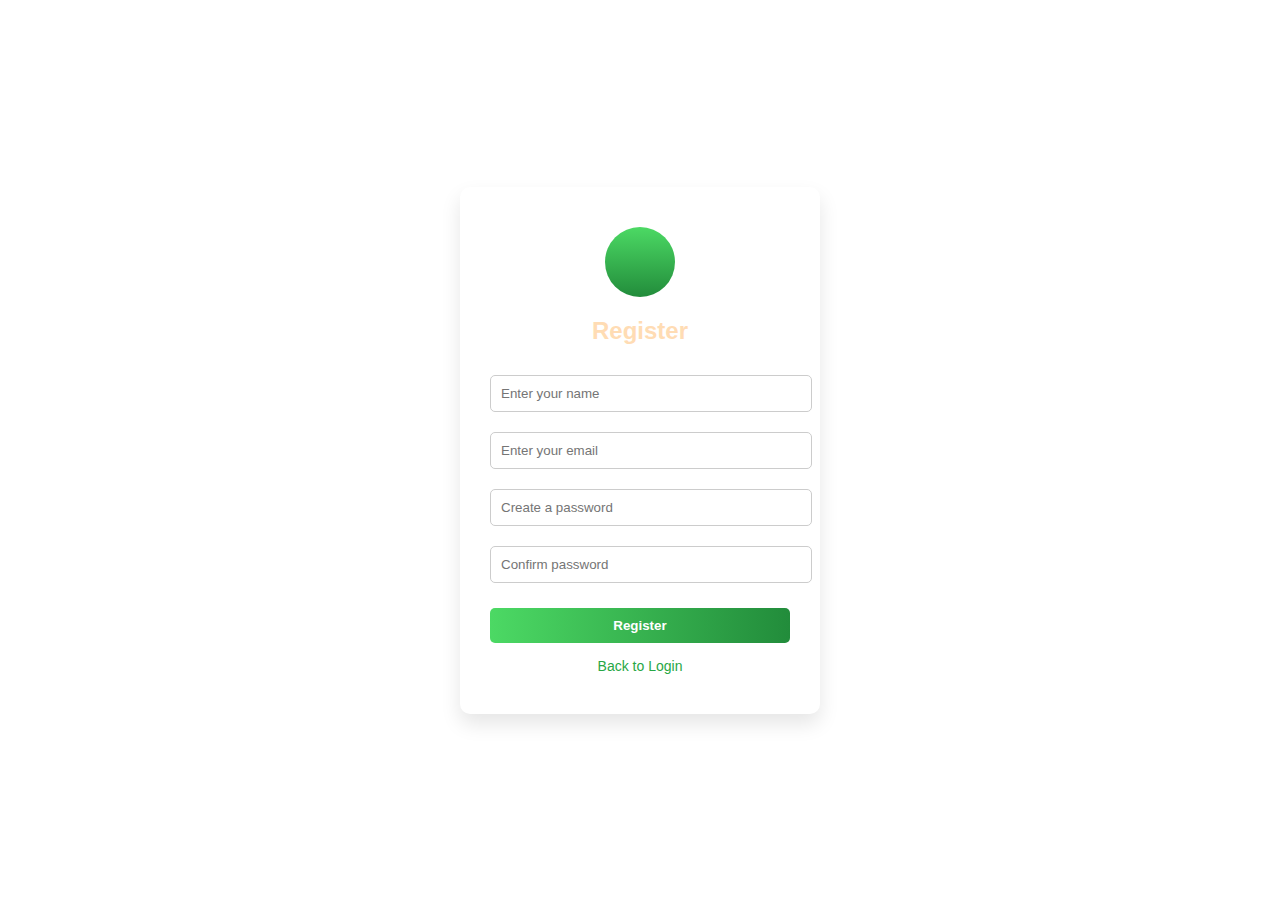
<file: Register.html>
<!DOCTYPE html>
<html lang="en">
<head>
  <meta charset="UTF-8" />
  <meta name="viewport" content="width=device-width, initial-scale=1.0"/>
  <title>Register - 3 R's</title>
  <style>
    body {
      margin: 0;
      font-family: Arial, sans-serif;
      background: #fff;
      display: flex;
      align-items: center;
      justify-content: center;
      height: 100vh;
    }

    .card {
      background: white;
      border-radius: 10px;
      box-shadow: 0 10px 20px rgba(0,0,0,0.1);
      padding: 40px 30px;
      text-align: center;
      width: 300px;
    }

    .circle {
      width: 70px;
      height: 70px;
      background: linear-gradient(to bottom, #4cd964, #228c3b);
      border-radius: 50%;
      margin: 0 auto 20px;
    }

    h2 {
      margin-bottom: 20px;
      font-weight: bold;
      color: #ffdcb4;
    }

    input[type="text"],
    input[type="email"],
    input[type="password"] {
      width: 100%;
      padding: 10px;
      margin: 10px 0;
      border-radius: 5px;
      border: 1px solid #ccc;
    }

    .btn {
      width: 100%;
      padding: 10px;
      background: linear-gradient(to right, #4cd964, #228c3b);
      color: white;
      border: none;
      border-radius: 5px;
      font-weight: bold;
      cursor: pointer;
      margin-top: 15px;
    }

    .link {
      display: block;
      margin-top: 15px;
      text-decoration: none;
      color: #28a745;
      font-size: 14px;
    }

    .link:hover {
      text-decoration: underline;
    }
  </style>
</head>
<body>
  <div class="card">
    <div class="circle"></div>
    <h2>Register</h2>
    <input type="text" id="name" placeholder="Enter your name" required />
    <input type="email" id="email" placeholder="Enter your email" required />
    <input type="password" id="password" placeholder="Create a password" required />
    <input type="password" id="confirmPassword" placeholder="Confirm password" required />
    <button class="btn" id="registerBtn">Register</button>
    <a class="link" href="login.html">Back to Login</a>
  </div>

  <script>
    document.getElementById('registerBtn').addEventListener('click', function(e) {
      e.preventDefault();

      // Get values from inputs
      const name = document.getElementById('name').value;
      const email = document.getElementById('email').value;
      const password = document.getElementById('password').value;
      const confirmPassword = document.getElementById('confirmPassword').value;

      // Basic validation
      if (password !== confirmPassword) {
        alert('Passwords do not match!');
        return;
      }

      // Check if the email already exists in localStorage
      if (localStorage.getItem('userEmail') === email) {
        alert('This email is already registered.');
        return;
      }

      // Save user information in localStorage
      localStorage.setItem('userName', name);
      localStorage.setItem('userEmail', email);
      localStorage.setItem('userPassword', password);

      alert('Registration successful!');
      window.location.href = 'login.html'; // Redirect to login page after successful registration
    });
  </script>
</body>
</html>
</file>
<file: final.css>
.navbar {
    background-color: azure;
    height: 80px;
    margin: 20px;
    border-radius: 16px;
    padding: 0.5rem;
}




.navbar-brand {
    font-weight: 500;
    color: #009970;
    font-size: 24px;
    transition: 0.3s color;
}


.login-button {
    background-color: #009970;
    color: aliceblue;

     font-size: 14px;
    padding: 8px 20px;
    border-radius: 50px;
    text-decoration: none;
    transition: 0.3s background-color;

}
.login-button:hover {
    background-color: #00b383;

}
.nav-toggler {
    border: none;
    font-size: 1.25rem;

}
.navbar-toggler:focus, .btn-close:focus {
   box-shadow: none;
   outline: none;
}
.nav-link {
    color: black;
    font-weight: 500;
    padding: relative;
}
.nav-link:hover,.nav-link.active {
    color: black;
}

    

.nav-link::before{
    content: "";
    position:absolute;
    bottom: 0;
    left: 50%;
    transform: translate(-50%);
    width: 0;
    height: 2px;
    background-color: #009970;
    visibility: hidden;
    transition: 0.3s ease-in-out;
}
.nav-link:hover::before, .nav-link:hover::before {
    width: 100%;
    visibility: visible;
} 

.hero-section{
    /* background: url("pexels.jpg") no-repeat center; */
    background-size: /*cover*/;
    width: 100%;
    height: 100vh;
    background-color: black;

}
.hero-section::before {
    background-color: rgb(0, 0, 0, 0.6);
    content: "";
    position: absolute;
    top: 0;
    right: 0;
    bottom: 0;
    left: 0;
}

/* this  some content  are you 
project*/ 
.hero-section .container {
    height:100vh;
    z-index: 1;
    position: relative;

}
.hero-section h1 {
    font-size: 1.5em;
}
.hero-section h2 {
    font-size: 1.3em;
}

  body {
  margin: 0;
  font-family: Arial, sans-serif;
}

.services-section {
  background-color: #003b6f; /* dark blue */
  color: white;
}

.services {
  display: flex;
  justify-content: space-around;
  padding: 20px;
  text-align: center;
}

.service {
  width: 30%;
}

.service h3 {
  margin-bottom: 10px;
}

.hiring-section {
  background-color: #28b6e5; /* light blue */
  text-align: center;
  padding: 20px;
}

.hiring-section h2 {
  margin: 0 0 15px;
}

.jobs-button {
  background-color: #22466b;
  color: white;
  border: none;
  padding: 10px 20px;
  font-size: 16px;
  cursor: pointer;
  border-radius: 4px;
}

.jobs-button:hover {
  background-color: #1a3552;
}
</file>
<file: footer.css>
* {
    margin: 0;
    padding: 0;
    font-family: 'poppins', sans-serif;
    box-sizing: border-box;

}
body{
    background: #eef8ff;
}
</file>
